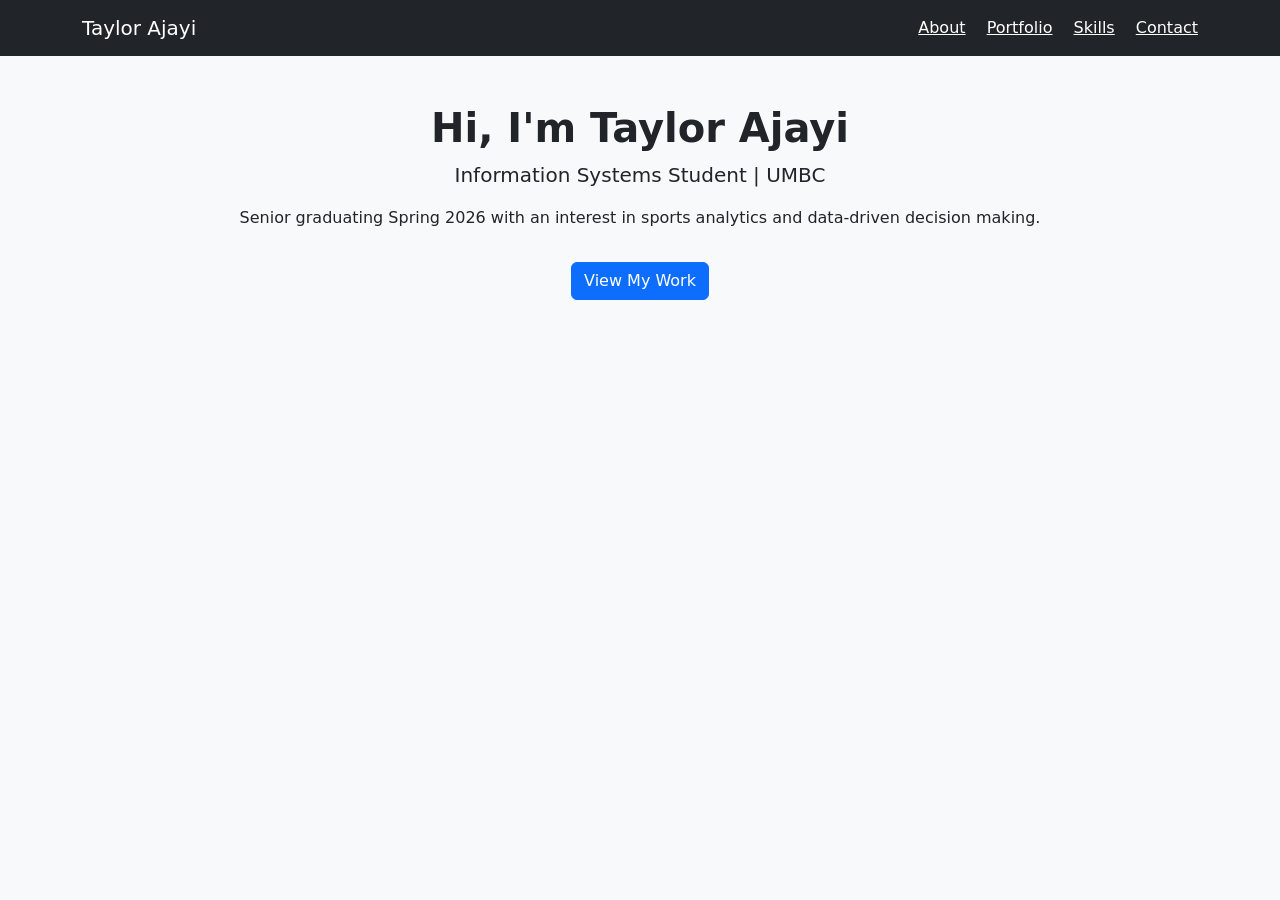
<file: index.html>
<!DOCTYPE html>
<html>
<head>
<title>Portfolio</title>

<link href="https://cdn.jsdelivr.net/npm/bootstrap@5.3.0/dist/css/bootstrap.min.css" rel="stylesheet">
<link rel="stylesheet" href="css/style.css">
</head>

<body>

<nav class="navbar navbar-expand-lg navbar-dark bg-dark">
  <div class="container">
    <a class="navbar-brand" href="index.html">Taylor Ajayi</a>

    <div>
      <a class="text-white me-3" href="about.html">About</a>
      <a class="text-white me-3" href="portfolio.html">Portfolio</a>
      <a class="text-white me-3" href="skills.html">Skills</a>
      <a class="text-white" href="contact.html">Contact</a>
    </div>
  </div>
</nav>

<div class="container text-center mt-5">
  <h1>Hi, I'm Taylor Ajayi</h1>
  <p class="lead">Information Systems Student | UMBC</p>
  <p>Senior graduating Spring 2026 with an interest in sports analytics and data-driven decision making.</p>
  <a href="portfolio.html" class="btn btn-primary mt-3">View My Work</a>
</div>

<script src="https://cdn.jsdelivr.net/npm/bootstrap@5.3.0/dist/js/bootstrap.bundle.min.js"></script>

</body>
</html>
</file>
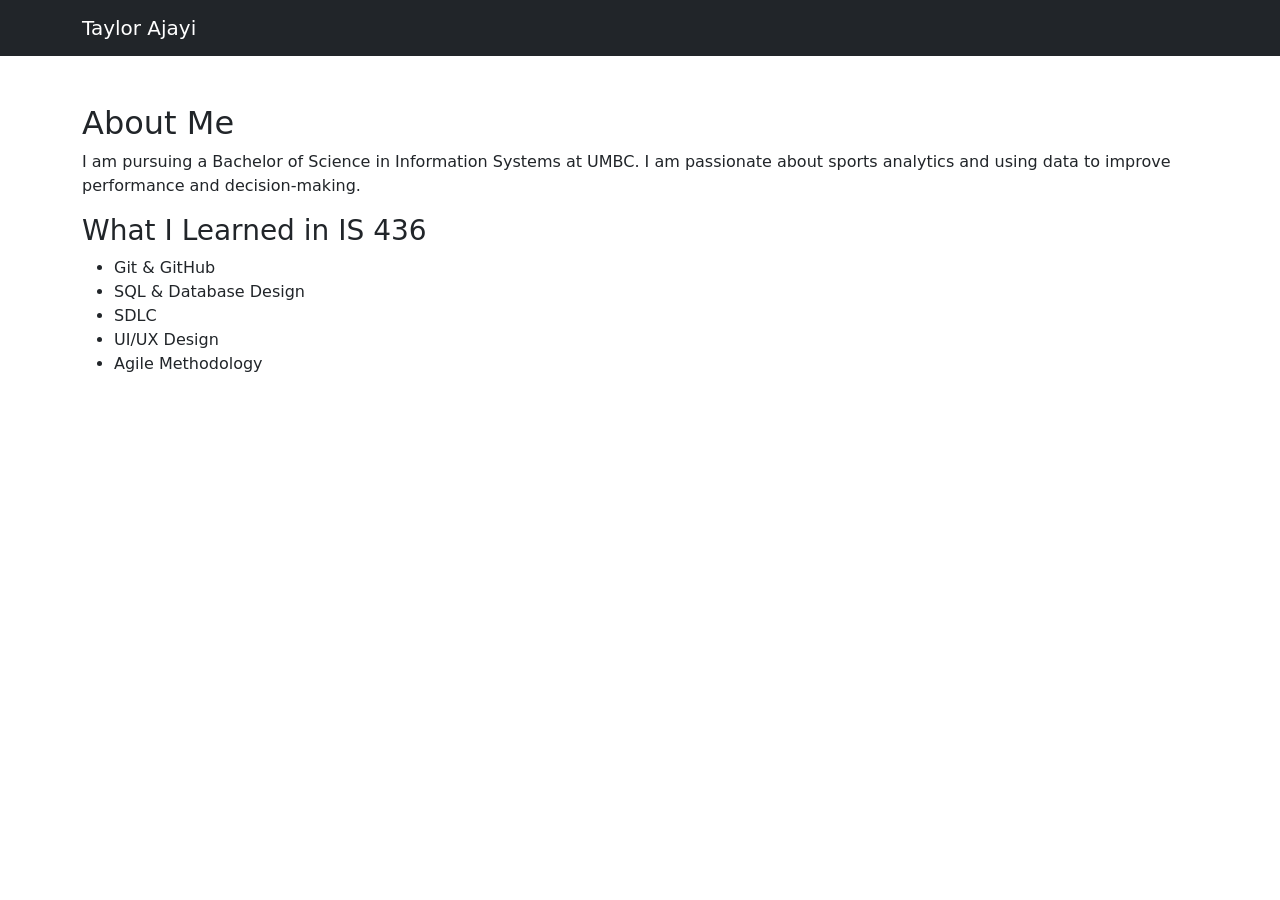
<file: about.html>
<!DOCTYPE html>
<html>
<head>
<title>About Me</title>
<link href="https://cdn.jsdelivr.net/npm/bootstrap@5.3.0/dist/css/bootstrap.min.css" rel="stylesheet">
</head>

<body>

<nav class="navbar navbar-dark bg-dark">
  <div class="container">
    <a href="index.html" class="navbar-brand">Taylor Ajayi</a>
  </div>
</nav>

<div class="container mt-5">
  <h2>About Me</h2>
  <p>I am pursuing a Bachelor of Science in Information Systems at UMBC. I am passionate about sports analytics and using data to improve performance and decision-making.</p>

  <h3>What I Learned in IS 436</h3>
  <ul>
    <li>Git & GitHub</li>
    <li>SQL & Database Design</li>
    <li>SDLC</li>
    <li>UI/UX Design</li>
    <li>Agile Methodology</li>
  </ul>
</div>

</body>
</html>
</file>
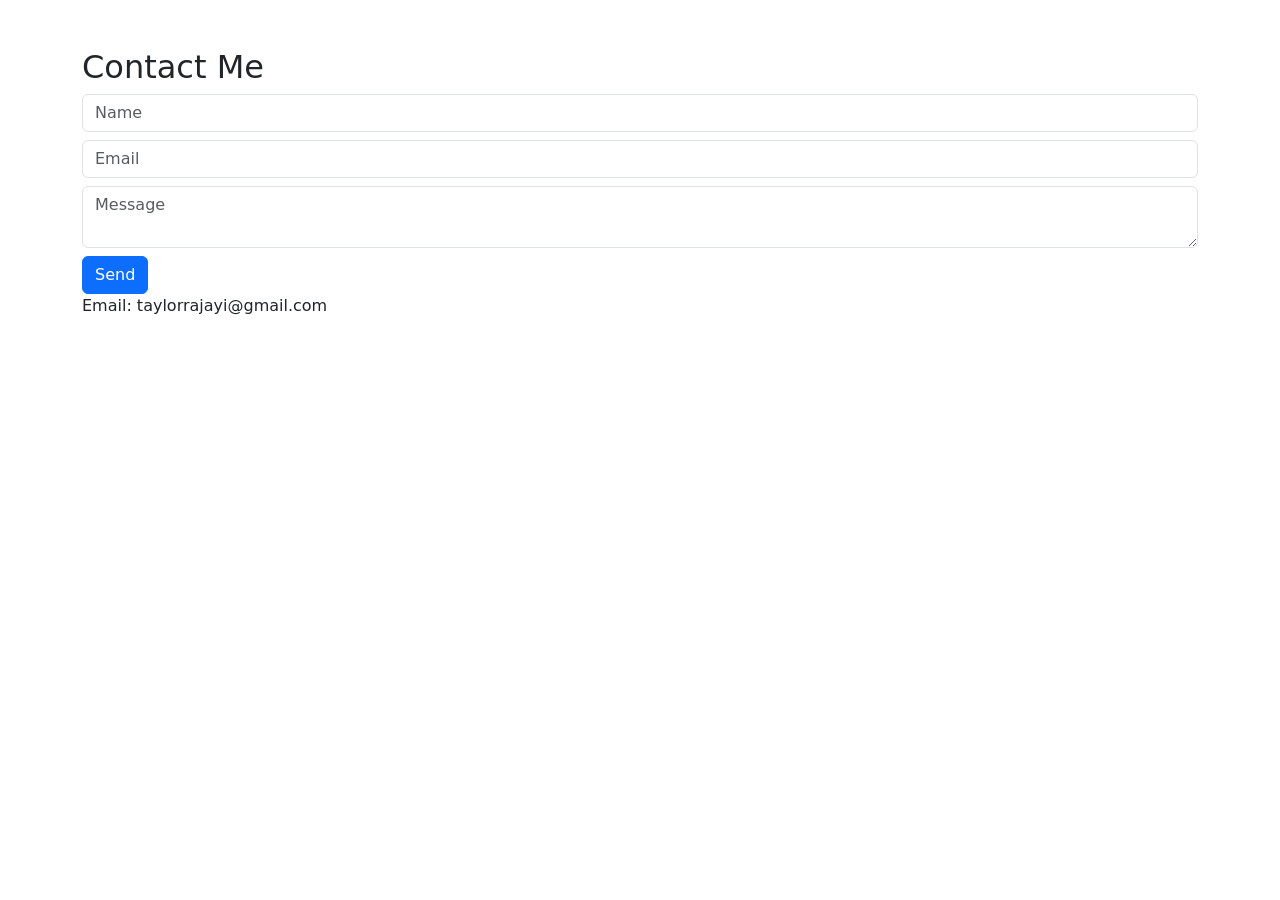
<file: contact.html>
<!DOCTYPE html>
<html>
<head>
<title>Contact</title>
<link href="https://cdn.jsdelivr.net/npm/bootstrap@5.3.0/dist/css/bootstrap.min.css" rel="stylesheet">
</head>

<body>

<div class="container mt-5">
  <h2>Contact Me</h2>

  <form>
    <input type="text" placeholder="Name" class="form-control mb-2">
    <input type="email" placeholder="Email" class="form-control mb-2">
    <textarea placeholder="Message" class="form-control mb-2"></textarea>
    <button class="btn btn-primary">Send</button>
  </form>

  <p>Email: taylorrajayi@gmail.com</p>
</div>

</body>
</html>
</file>
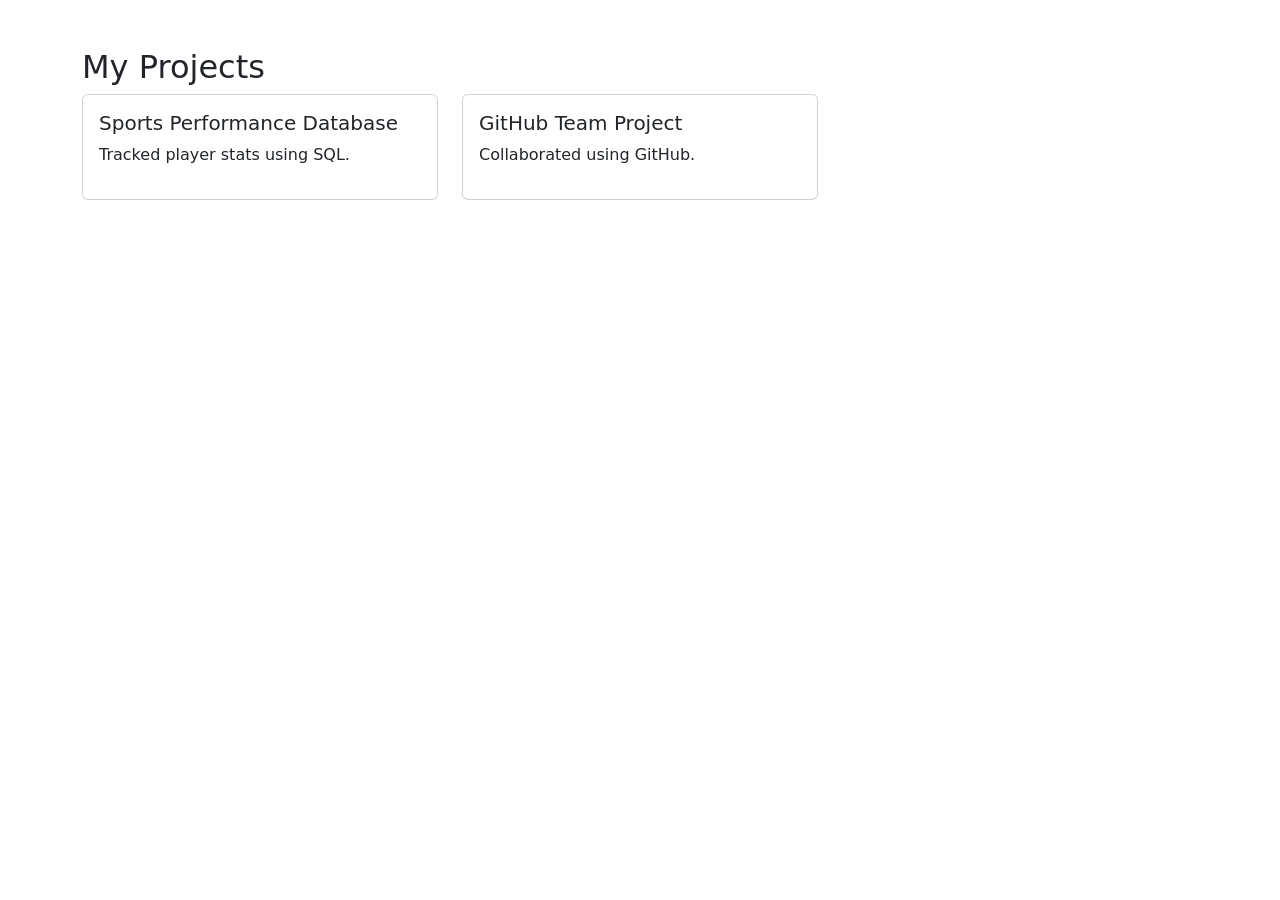
<file: portfolio.html>
<!DOCTYPE html>
<html>
<head>
<title>Portfolio</title>
<link href="https://cdn.jsdelivr.net/npm/bootstrap@5.3.0/dist/css/bootstrap.min.css" rel="stylesheet">
</head>

<body>

<div class="container mt-5">
  <h2>My Projects</h2>

  <div class="row">

    <div class="col-md-4">
      <div class="card">
        <div class="card-body">
          <h5>Sports Performance Database</h5>
          <p>Tracked player stats using SQL.</p>
        </div>
      </div>
    </div>

    <div class="col-md-4">
      <div class="card">
        <div class="card-body">
          <h5>GitHub Team Project</h5>
          <p>Collaborated using GitHub.</p>
        </div>
      </div>
    </div>

  </div>
</div>

</body>
</html>
</file>
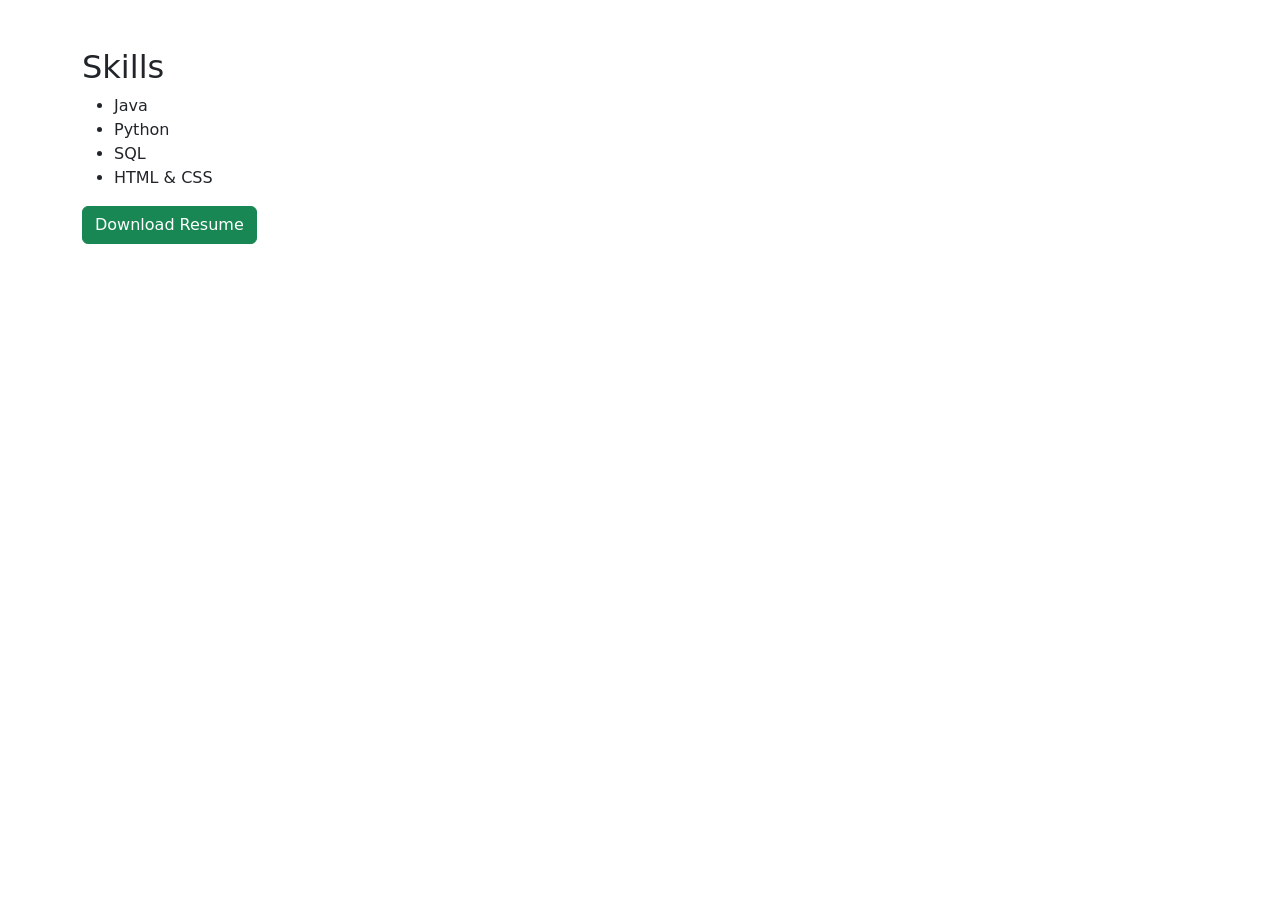
<file: skills.html>
<!DOCTYPE html>
<html>
<head>
<title>Skills</title>
<link href="https://cdn.jsdelivr.net/npm/bootstrap@5.3.0/dist/css/bootstrap.min.css" rel="stylesheet">
</head>

<body>

<div class="container mt-5">
  <h2>Skills</h2>
  <ul>
    <li>Java</li>
    <li>Python</li>
    <li>SQL</li>
    <li>HTML & CSS</li>
  </ul>

  <a href="#" class="btn btn-success">Download Resume</a>
</div>

</body>
</html>
</file>
<file: css/style.css>
body {
  background-color: #f8f9fa;
}

h1, h2 {
  font-weight: 600;
}

.card {
  border-radius: 10px;
}
</file>
